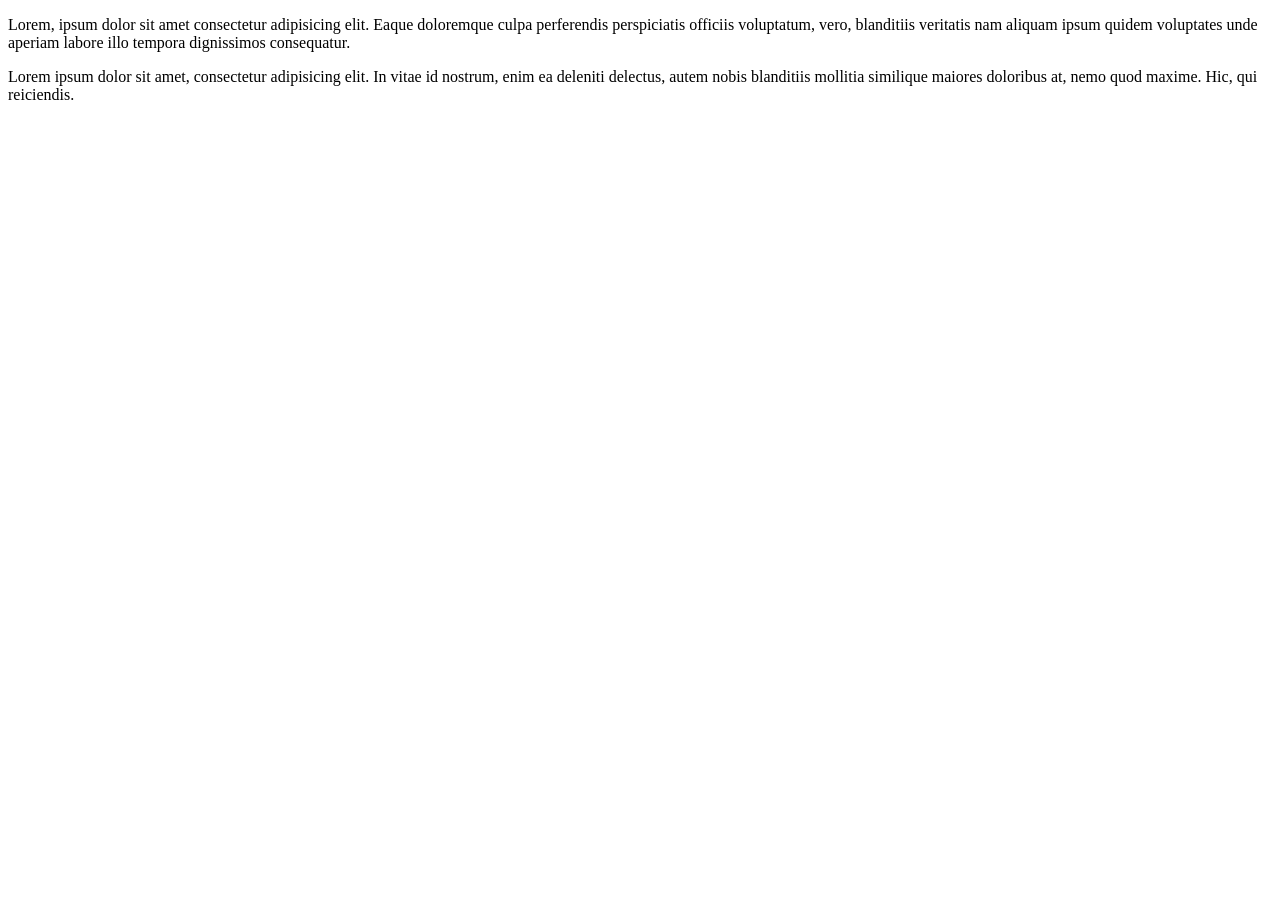
<file: index.html>
<!doctype html>
<html lang="en">
  <head>
    <meta charset="UTF-8" />
    <meta name="viewport" content="width=device-width, initial-scale=1.0" />
    <title>Document</title>
  </head>
  <body>
    <header class="header">
      <p>
        Lorem, ipsum dolor sit amet consectetur adipisicing elit. Eaque
        doloremque culpa perferendis perspiciatis officiis voluptatum, vero,
        blanditiis veritatis nam aliquam ipsum quidem voluptates unde aperiam
        labore illo tempora dignissimos consequatur.
      </p>
      <section>
        <p>
          Lorem ipsum dolor sit amet, consectetur adipisicing elit. In vitae id
          nostrum, enim ea deleniti delectus, autem nobis blanditiis mollitia
          similique maiores doloribus at, nemo quod maxime. Hic, qui reiciendis.
        </p>
      </section>
    </header>
  </body>
</html>
</file>
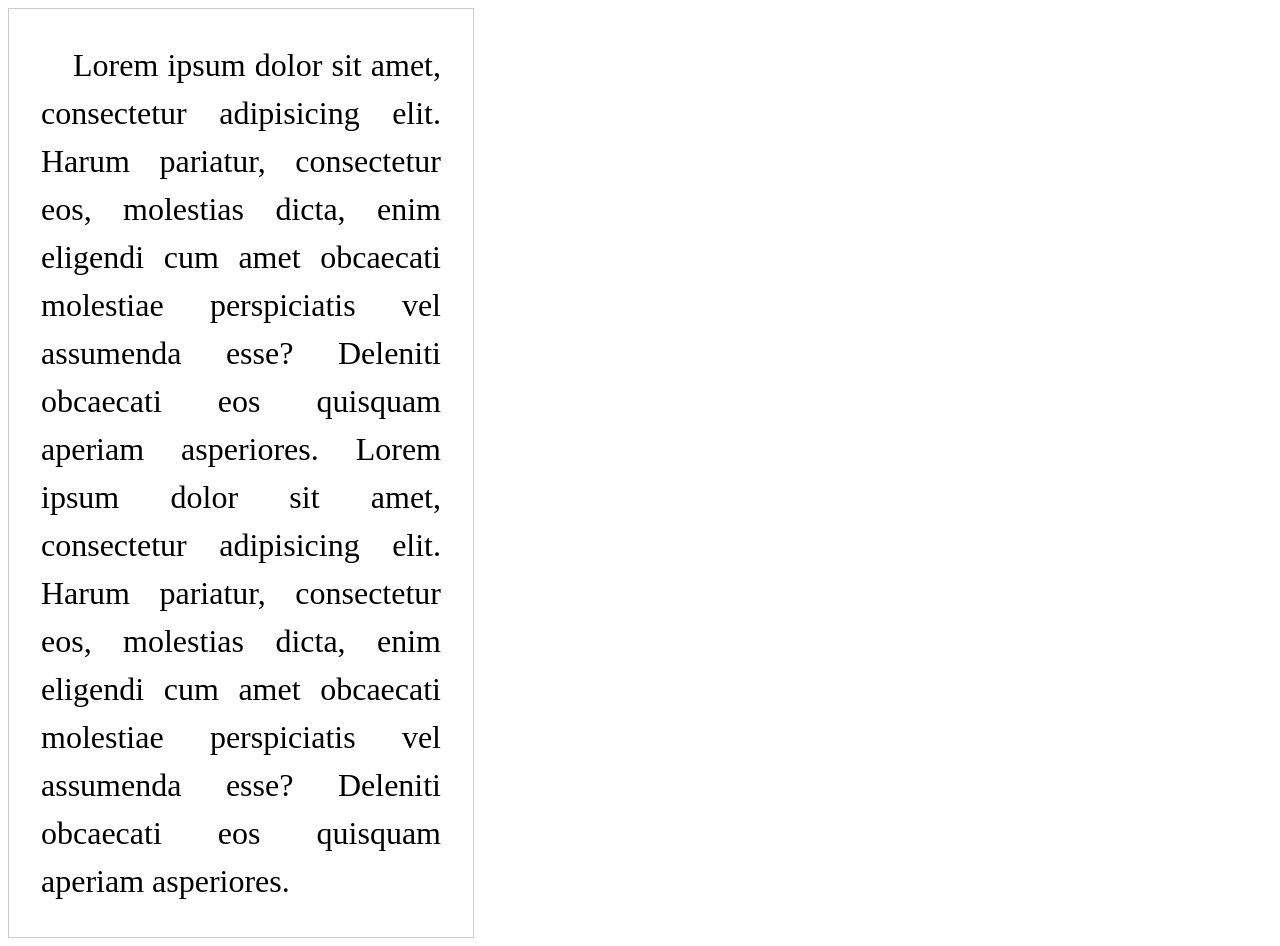
<file: teksto-luzis/index.html>
<!doctype html>
<html lang="en">
  <head>
    <meta charset="UTF-8" />
    <meta name="viewport" content="width=device-width, initial-scale=1.0" />
    <title>Document</title>
    <link rel="preconnect" href="https://fonts.googleapis.com" />
    <link rel="preconnect" href="https://fonts.gstatic.com" crossorigin />
    <link
      href="https://fonts.googleapis.com/css2?family=Roboto:ital,wght@0,100..900;1,100..900&display=swap"
      rel="stylesheet"
    />
    <link
      href="https://fonts.googleapis.com/css2?family=Material+Symbols+Outlined"
      rel="stylesheet"
    />
    <link rel="stylesheet" href="css/style.css" />
  </head>
  <body>
    <div class="text-breack">
      Lorem ipsum dolor sit amet, consectetur adipisicing elit. Harum pariatur,
      consectetur eos, molestias dicta, enim eligendi cum amet obcaecati
      molestiae perspiciatis vel assumenda esse? Deleniti obcaecati eos quisquam
      aperiam asperiores. Lorem ipsum dolor sit amet, consectetur adipisicing
      elit. Harum pariatur, consectetur eos, molestias dicta, enim eligendi cum
      amet obcaecati molestiae perspiciatis vel assumenda esse? Deleniti
      obcaecati eos quisquam aperiam asperiores.
    </div>
  </body>
</html>
</file>
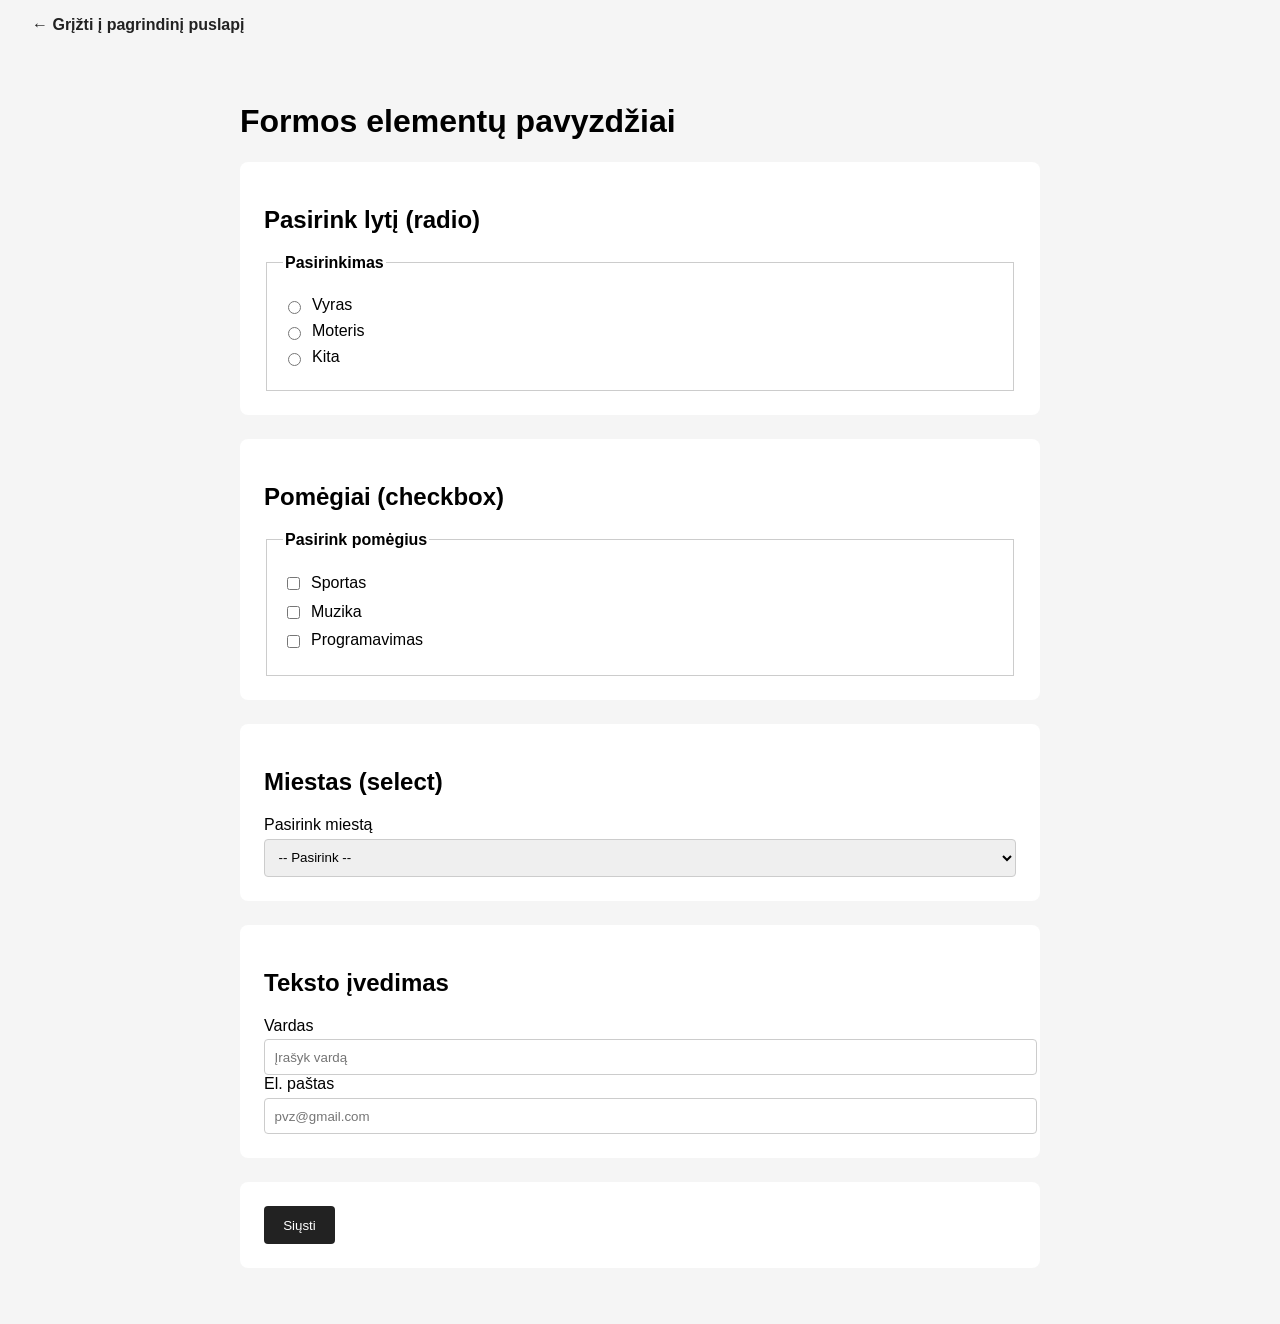
<file: HTML-template/pages/forms.html>
<!doctype html>
<html lang="lt">
  <head>
    <meta charset="UTF-8" />
    <meta name="viewport" content="width=device-width, initial-scale=1.0" />
    <title>Formų pavyzdžiai</title>

    <link rel="stylesheet" href="../css/forms.css" />
  </head>

  <body>
    <!-- 🔙 Back link -->
    <a href="../index.html" class="back-link">← Grįžti į pagrindinį puslapį</a>
    <main class="container">
      <h1>Formos elementų pavyzdžiai</h1>

      <!-- =========================
           📌 RADIO BUTTONS
      ========================== -->
      <section aria-labelledby="radio-title" class="form-block">
        <h2 id="radio-title">Pasirink lytį (radio)</h2>

        <form>
          <fieldset>
            <legend>Pasirinkimas</legend>

            <div class="form-item">
              <input type="radio" id="male" name="gender" value="male" />
              <label for="male">Vyras</label>
            </div>

            <div class="form-item">
              <input type="radio" id="female" name="gender" value="female" />
              <label for="female">Moteris</label>
            </div>

            <div class="form-item">
              <input type="radio" id="other" name="gender" value="other" />
              <label for="other">Kita</label>
            </div>
          </fieldset>
        </form>
      </section>

      <!-- =========================
           📌 CHECKBOX
      ========================== -->
      <section aria-labelledby="check-title" class="form-block">
        <h2 id="check-title">Pomėgiai (checkbox)</h2>

        <form>
          <fieldset>
            <legend>Pasirink pomėgius</legend>

            <div class="form-item">
              <input type="checkbox" id="sport" name="hobby" />
              <label for="sport">Sportas</label>
            </div>

            <div class="form-item">
              <input type="checkbox" id="music" name="hobby" />
              <label for="music">Muzika</label>
            </div>

            <div class="form-item">
              <input type="checkbox" id="coding" name="hobby" />
              <label for="coding">Programavimas</label>
            </div>
          </fieldset>
        </form>
      </section>

      <!-- =========================
           📌 SELECT
      ========================== -->
      <section aria-labelledby="select-title" class="form-block">
        <h2 id="select-title">Miestas (select)</h2>

        <form>
          <label for="city">Pasirink miestą</label>

          <select id="city" name="city">
            <option value="">-- Pasirink --</option>
            <option value="vilnius">Vilnius</option>
            <option value="kaunas">Kaunas</option>
            <option value="klaipeda">Klaipėda</option>
          </select>
        </form>
      </section>

      <!-- =========================
           📌 TEXT INPUT
      ========================== -->
      <section aria-labelledby="text-title" class="form-block">
        <h2 id="text-title">Teksto įvedimas</h2>

        <form>
          <label for="name">Vardas</label>
          <input type="text" id="name" name="name" placeholder="Įrašyk vardą" />

          <label for="email">El. paštas</label>
          <input
            type="email"
            id="email"
            name="email"
            placeholder="pvz@gmail.com"
          />
        </form>
      </section>

      <!-- =========================
           📌 SUBMIT
      ========================== -->
      <section class="form-block">
        <button type="submit">Siųsti</button>
      </section>
    </main>
  </body>
</html>
</file>
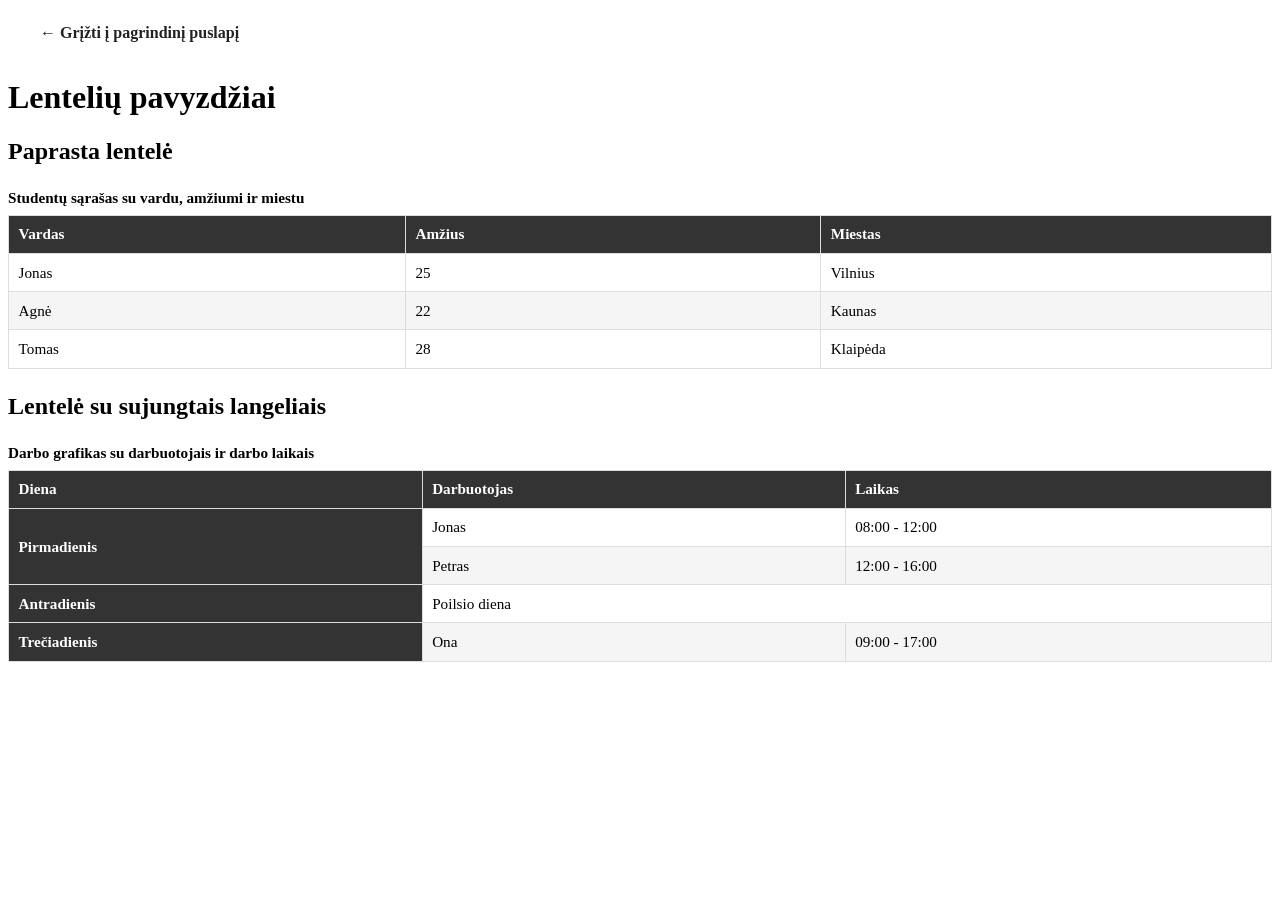
<file: HTML-template/pages/table.html>
<!doctype html>
<html lang="lt">
  <head>
    <meta charset="UTF-8" />
    <meta name="viewport" content="width=device-width, initial-scale=1.0" />
    <title>Lentelės pavyzdžiai</title>
    <link rel="stylesheet" href="../css/table.css" />
  </head>

  <body>
    <a href="../index.html" class="back-link">← Grįžti į pagrindinį puslapį</a>
    <main>
      <h1>Lentelių pavyzdžiai</h1>

      <!-- =========================
           📊 PAPRASTA LENTELĖ
      ========================== -->
      <section aria-labelledby="table1-title">
        <h2 id="table1-title">Paprasta lentelė</h2>

        <table aria-describedby="table1-desc">
          <caption id="table1-desc">
            Studentų sąrašas su vardu, amžiumi ir miestu
          </caption>

          <thead>
            <tr>
              <th scope="col">Vardas</th>
              <th scope="col">Amžius</th>
              <th scope="col">Miestas</th>
            </tr>
          </thead>

          <tbody>
            <tr>
              <td>Jonas</td>
              <td>25</td>
              <td>Vilnius</td>
            </tr>
            <tr>
              <td>Agnė</td>
              <td>22</td>
              <td>Kaunas</td>
            </tr>
            <tr>
              <td>Tomas</td>
              <td>28</td>
              <td>Klaipėda</td>
            </tr>
          </tbody>
        </table>
      </section>

      <!-- =========================
           📊 SUDĖTINGESNĖ LENTELĖ
      ========================== -->
      <section aria-labelledby="table2-title">
        <h2 id="table2-title">Lentelė su sujungtais langeliais</h2>

        <table aria-describedby="table2-desc">
          <caption id="table2-desc">
            Darbo grafikas su darbuotojais ir darbo laikais
          </caption>

          <thead>
            <tr>
              <th scope="col">Diena</th>
              <th scope="col">Darbuotojas</th>
              <th scope="col">Laikas</th>
            </tr>
          </thead>

          <tbody>
            <!-- rowspan -->
            <tr>
              <th scope="row" rowspan="2">Pirmadienis</th>
              <td>Jonas</td>
              <td>08:00 - 12:00</td>
            </tr>
            <tr>
              <td>Petras</td>
              <td>12:00 - 16:00</td>
            </tr>

            <!-- colspan -->
            <tr>
              <th scope="row">Antradienis</th>
              <td colspan="2">Poilsio diena</td>
            </tr>

            <tr>
              <th scope="row">Trečiadienis</th>
              <td>Ona</td>
              <td>09:00 - 17:00</td>
            </tr>
          </tbody>
        </table>
      </section>
    </main>
  </body>
</html>
</file>
<file: teksto-luzis/css/style.css>
.text-breack {
  width: 400px;
  text-align: justify; /* Lygiavimas pagal abi puses */
  text-indent: 2rem; /* Pirmos eilutės įtrauka */
  line-height: 1.5; /* Tarpo tarp eilučių padidinimas */
  hyphens: auto; /* Automatinis žodžių lūžimas su brūkšneliais */
  font-family: "Times New Roman", serif;
  border: 1px solid #ccc; /* Tik vizualiai matyti bloką */
  padding: 1em;
  font-size: 2rem;
}
</file>
<file: HTML-template/css/forms.css>
/* =========================
   📦 GLOBAL
========================= */
body {
  font-family: Arial, sans-serif;
  background: #f5f5f5;
  margin: 0;
}

.back-link {
  display: inline-block;
  margin: 1rem 2rem;
  text-decoration: none;
  color: #222;
  font-weight: 600;
}

.back-link:hover {
  text-decoration: underline;
}

/* ♿ accessibility focus */
.back-link:focus {
  outline: 2px solid #000;
  outline-offset: 2px;
}

.container {
  max-width: 800px;
  margin: auto;
  padding: 2rem;
}

/* =========================
   📌 FORM BLOCK
========================= */
.form-block {
  background: #fff;
  padding: 1.5rem;
  margin-bottom: 1.5rem;
  border-radius: 8px;
}

/* =========================
   📌 FIELDSET
========================= */
fieldset {
  border: 1px solid #ccc;
  padding: 1rem;
}

legend {
  font-weight: bold;
}

/* =========================
   📌 FORM ITEMS
========================= */
.form-item {
  display: flex;
  align-items: center;
  gap: 0.5rem;
  margin: 0.5rem 0;
}

/* =========================
   📌 INPUTS
========================= */
input,
select {
  width: 100%;
  padding: 0.6rem;
  margin-top: 0.3rem;
  border: 1px solid #ccc;
  border-radius: 4px;
}

/* radio & checkbox ne full width */
input[type="radio"],
input[type="checkbox"] {
  width: auto;
}

/* =========================
   📌 LABELS (accessibility)
========================= */
label {
  font-weight: 500;
}

/* =========================
   📌 BUTTON
========================= */
button {
  padding: 0.7rem 1.2rem;
  border: none;
  background: #222;
  color: #fff;
  cursor: pointer;
  border-radius: 4px;
}

button:hover {
  background: #444;
}

/* =========================
   ♿ FOCUS (keyboard users)
========================= */
input:focus,
select:focus,
button:focus {
  outline: 2px solid #000;
  outline-offset: 2px;
}
</file>
<file: HTML-template/css/table.css>
/* =========================
   📊 TABLE BASE
   ========================= */

.back-link {
  display: inline-block;
  margin: 1rem 2rem;
  text-decoration: none;
  color: #222;
  font-weight: 600;
}

.back-link:hover {
  text-decoration: underline;
}

/* ♿ accessibility focus */
.back-link:focus {
  outline: 2px solid #000;
  outline-offset: 2px;
}
table {
  width: 100%;
  border-collapse: collapse; /* sujungia borderius */
  margin: 1.5rem 0;
  font-size: 0.95rem;
}

/* =========================
   🧠 CAPTION (aprašymas)
========================= */
caption {
  caption-side: top;
  text-align: left;
  font-weight: bold;
  margin-bottom: 0.5rem;
}

/* =========================
   📌 HEADERS
========================= */
th {
  background-color: #333;
  color: #fff;
  text-align: left;
  padding: 0.6rem;
}

/* =========================
   📄 CELLS
========================= */
td {
  padding: 0.6rem;
  border: 1px solid #ddd;
}

/* =========================
   🎯 BORDER VISIEMS
========================= */
th,
td {
  border: 1px solid #ddd;
}

/* =========================
   🦓 ZEBRA EFFECT
========================= */
tbody tr:nth-child(even) {
  background-color: #f5f5f5;
}

/* =========================
   🖱️ HOVER EFFECT
========================= */
tbody tr:hover {
  background-color: #e0e0e0;
}

/* =========================
   ♿ FOCUS (accessibility)
========================= */
td:focus,
th:focus {
  outline: 2px solid #000;
}

/* =========================
   📱 MOBILE SCROLL
========================= */
.table-wrapper {
  overflow-x: auto;
}

/* =========================
   📱 SMALL SCREEN FIX
========================= */
@media (max-width: 600px) {
  table {
    font-size: 0.85rem;
  }
}
</file>
